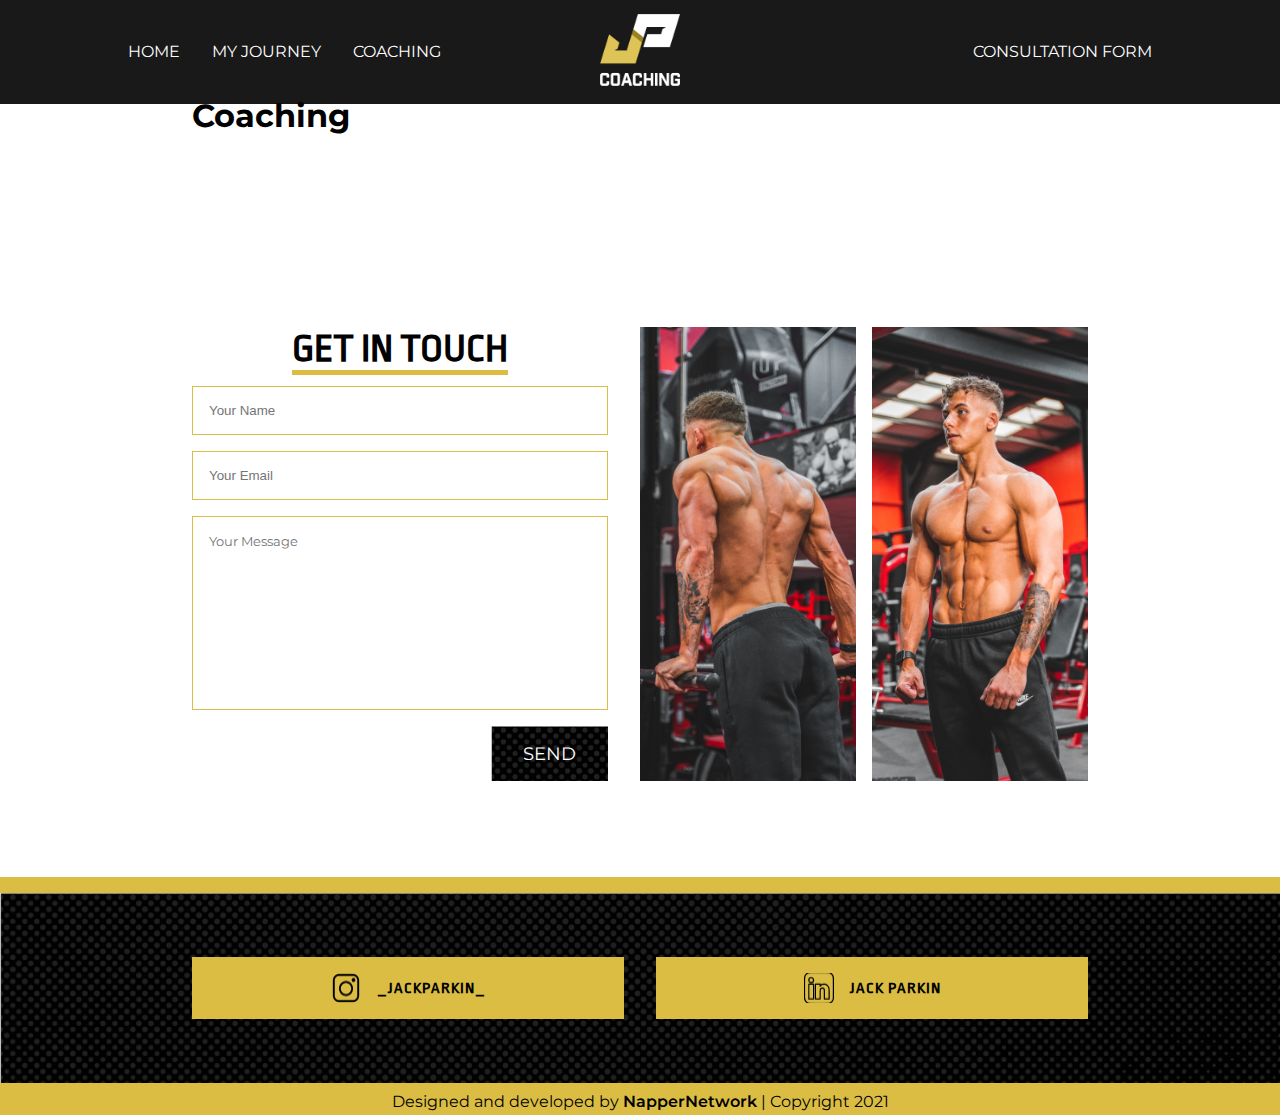
<file: coaching.html>
<!DOCTYPE html>
<html lang="en">
<head>
    <meta charset="UTF-8">
    <meta http-equiv="X-UA-Compatible" content="IE=edge">
    <meta name="viewport" content="width=device-width, initial-scale=1.0">
    <meta name="description" content="Looking for purpose, confidence and a change in lifestyle? Lets talk.">
    <meta name="keywords" content="Coaching, Online Coach, Lifestyle, Health, Fitness">
    <link rel="icon" href="./assets/images/favicon.png" type="image/png" sizes="16x16">
    <title>Jack Parkin | Coaching</title>
    <link rel="preconnect" href="https://fonts.googleapis.com">
    <link rel="preconnect" href="https://fonts.gstatic.com" crossorigin>
    <link href="https://fonts.googleapis.com/css2?family=Montserrat&family=Ropa+Sans&display=swap" rel="stylesheet">
    <link rel="stylesheet" href="./assets/css/style.css">
    <link rel="stylesheet" href="./assets/css/coaching.css">
</head>
<body>
    <!-- Header / Nav -->
    <header>
        <nav>
            <ul class="nav-links">
                <li><a href="/index.html">Home</a></li>
                <li><a href="/my-journey.html">My journey</a></li>
                <li><a href="/coaching.html">Coaching</a></li>
                <li class="mob-only"><a href="#contact">Contact form</a></li>
                <li class="mob-only"><a href="/consultation-form.html">Consultation form</a></li>
            </ul>
            <div class="logo">
                <a href="/index.html"><img src="./assets/images/jp-logo.png" alt="Jack Parkin Coaching"></a>
            </div>
            <ul class="desk-only">
                <li><a href="/consultation-form.html">Consultation form</a></li>
            </ul>
            <div class="burger">
                <div class="top-line"></div>
                <div class="mid-line"></div>
                <div class="btm-line"></div>
            </div>
        </nav>
    </header>

    <!-- Hero -->
    <section class="container">
        <h1>Coaching</h1>
    </section>

    <!-- Contact -->
    <section class="contact flex container">
        <div id="contact" class="left txt-group">
            <h2><span class="underline">Get in touch</span></h2>
            <form class="contact-form">
                <input type="text" placeholder="Your Name">
                <input type="text" placeholder="Your Email">
                <textarea name="" id="" cols="30" rows="10" placeholder="Your Message"></textarea>
                <div class="btn-wrapper">
                    <a href="#" class="btn">Send</a>
                </div>
            </form>
        </div>
        <div class="img-group-wrapper">
            <div class="img-group">
                <img src="./assets/images/jack1.png" alt="">
                <img src="./assets/images/jack2.png" alt="">
            </div>
        </div>
    </section>

    <footer class="container">
        <ul class="flex social-links">
            <li><a href="https://www.instagram.com/_jackparkin_/" target="_blank" rel="noopener noreferrer" class="flex bold"><img src="./assets/images/instagram.png" alt="Instagram">_Jackparkin_</a></li>
            <li><a href="#" class="flex bold"><img src="./assets/images/linkedin.png" alt="Linked-in">Jack Parkin</a></li>
        </ul>
        <picture>
            <source media="(max-width: 1540px)" srcset="./assets/images/jp-footer-2.png" class="footer-img">
            <img src="./assets/images/jp-footer.png" alt="" class="footer-img">
        </picture>
        <p class="copyright">Designed and developed by <a href="https://nappernetwork.com" target="_blank" rel="noopener noreferrer" class="bold">NapperNetwork</a> | Copyright 2021</p>
    </footer>

    <script src="./assets/js/main.js"></script>
</body>
</html>
</file>
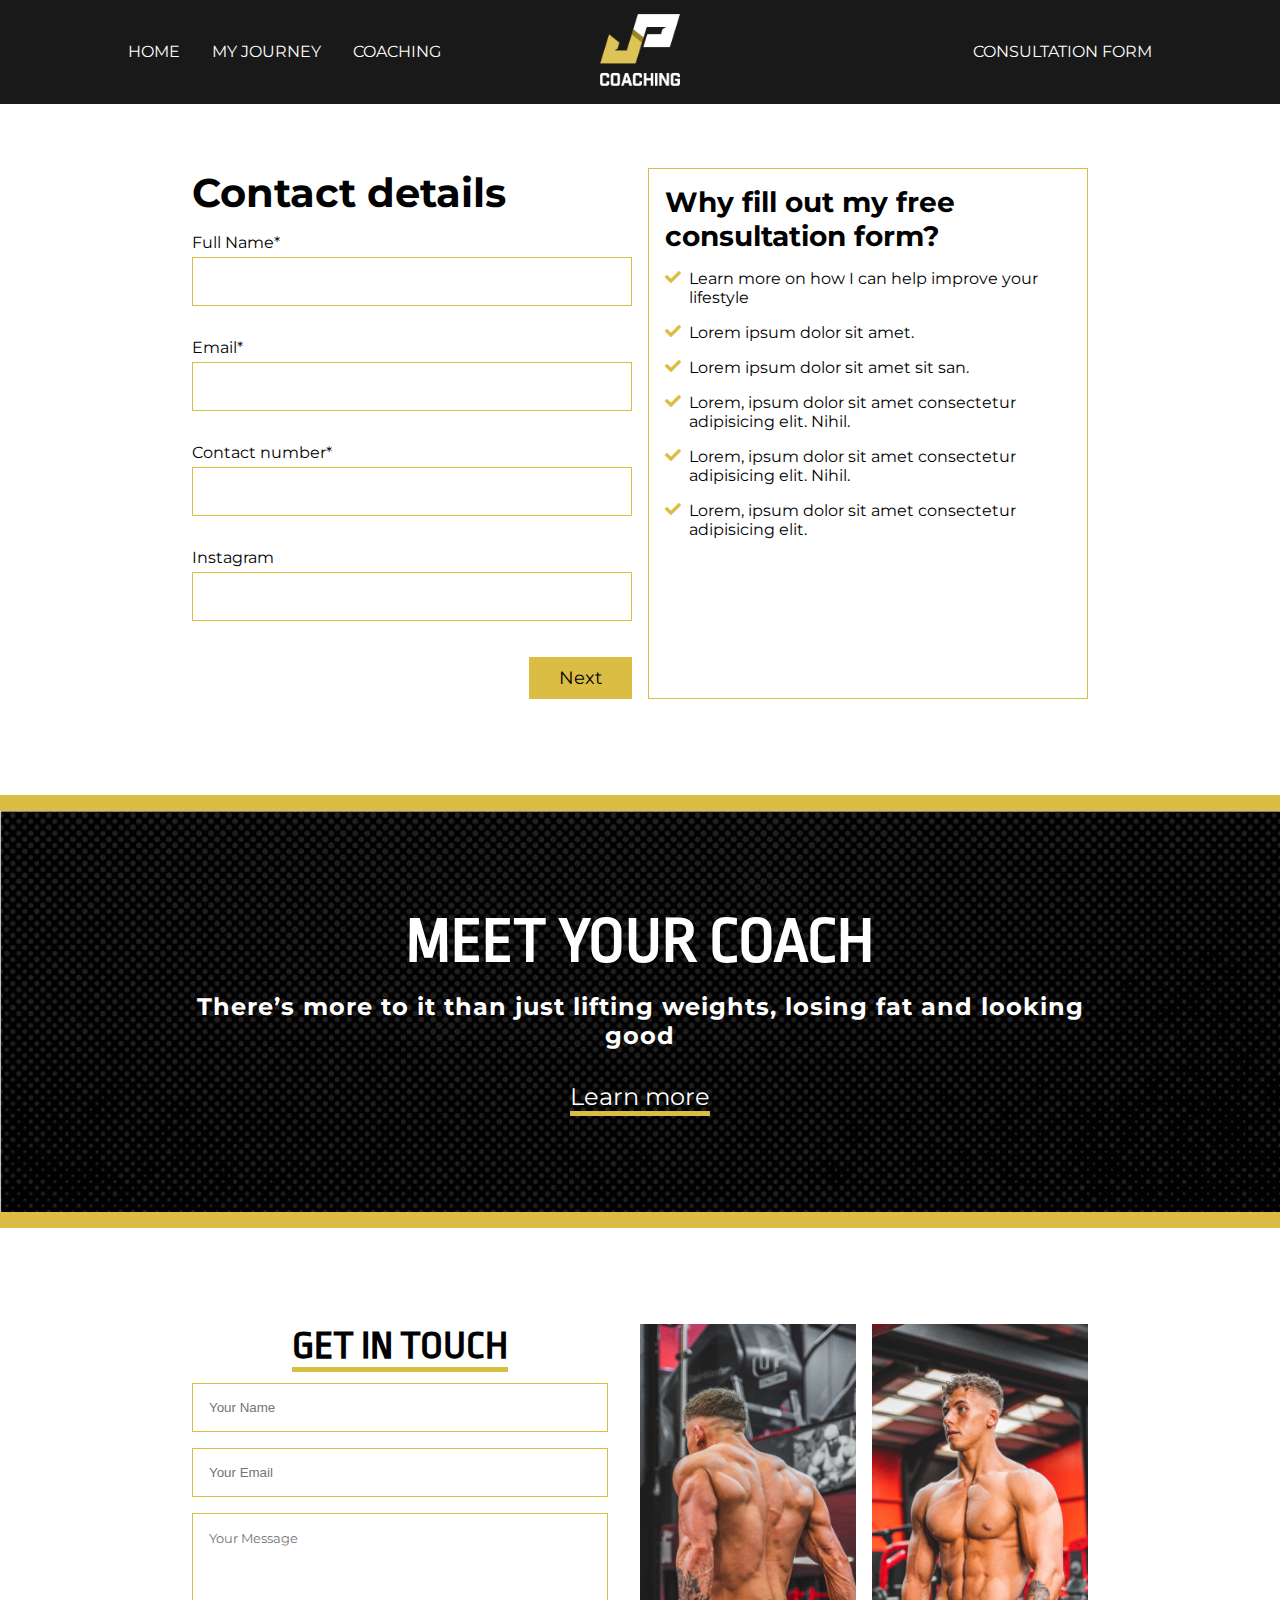
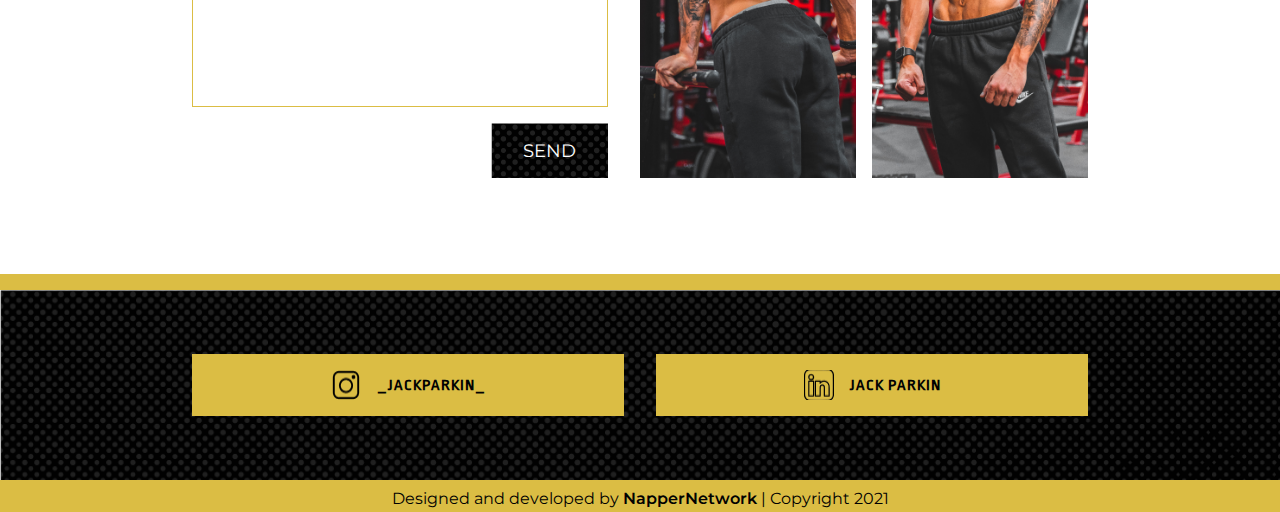
<file: consultation-form.html>
<!DOCTYPE html>
<html lang="en">
<head>
    <meta charset="UTF-8">
    <meta http-equiv="X-UA-Compatible" content="IE=edge">
    <meta name="viewport" content="width=device-width, initial-scale=1.0">
    <meta name="description" content="Looking for purpose, confidence and a change in lifestyle? Lets talk.">
    <meta name="keywords" content="Coaching, Online Coach, Lifestyle, Health, Fitness">
    <link rel="icon" href="./assets/images/favicon.png" type="image/png" sizes="16x16">
    <title>Jack Parkin | Consultation Form</title>
    <link rel="preconnect" href="https://fonts.googleapis.com">
    <link rel="preconnect" href="https://fonts.gstatic.com" crossorigin>
    <link href="https://fonts.googleapis.com/css2?family=Montserrat&family=Ropa+Sans&display=swap" rel="stylesheet">
    <link rel="stylesheet" href="https://use.fontawesome.com/releases/v5.6.3/css/all.css">
    <link rel="stylesheet" href="./assets/css/style.css">
    <link rel="stylesheet" href="./assets/css/form.css">
</head>
<body>
    <!-- Header / Nav -->
    <header>
        <nav>
            <ul class="nav-links">
                <li><a href="/index.html">Home</a></li>
                <li><a href="/my-journey.html">My journey</a></li>
                <li><a href="/coaching.html">Coaching</a></li>
                <li class="mob-only"><a href="#contact">Contact form</a></li>
                <li class="mob-only"><a href="/consultation-form.html">Consultation form</a></li>
            </ul>
            <div class="logo">
                <a href="/index.html"><img src="./assets/images/jp-logo.png" alt="Jack Parkin Coaching"></a>
            </div>
            <ul class="desk-only">
                <li><a href="/consultation-form.html">Consultation form</a></li>
            </ul>
            <div class="burger">
                <div class="top-line"></div>
                <div class="mid-line"></div>
                <div class="btm-line"></div>
            </div>
        </nav>
    </header>

    <!-- Consultation -->
    <section class="consultation-form-wrapper container flex">
        <form class="consultation-form">
            <!-- <img src="./assets/images/jp-footer-2.png" alt=""> -->
            <div class="step step-1 active">
                <h2>Contact details</h2>
                <div class="form-group">
                  <label for="fullName">Full Name*</label>
                  <input type="text" id="fullName" name="full-name">
                </div>
                <div class="form-group">
                  <label for="email">Email*</label>
                  <input type="text" id="email" name="email">
                </div>
                <div class="form-group">
                  <label for="contactNumber">Contact number*</label>
                  <input type="text" id="contactNumber" name="contact-number">
                </div>
                <div class="form-group">
                    <label for="instagram">Instagram</label>
                    <input type="text" id="instagram" name="instagram">
                  </div>
                <button type="button" class="next-btn">Next</button>
              </div>
        
              <div class="step step-2">
                <h2>Current health</h2>
                <div class="form-group">
                  <label for="age">Age</label>
                  <input type="text" id="age" name="age">
                </div>
                <div class="form-group">
                  <label for="height">Height</label>
                  <input type="number" id="height" name="height">
                </div>
                <div class="form-group">
                  <label for="currentWeight">Current Weight</label>
                  <input type="number" id="currentWeight" name="current-weight">
                </div>
                <button type="button" class="previous-btn">Prev</button>
                <button type="button" class="next-btn">Next</button>
              </div>
        
              <div class="step step-3">
                <h2>Food</h2>
                <div class="form-group">
                  <label for="likedFoods">What foods do you like?</label>
                  <input type="text" id="likedFoods" name="liked-foods">
                </div>
                <div class="form-group">
                  <label for="dislikedFoods">What foods do you dislike?</label>
                  <input type="text" id="dislikedFoods" name="disliked-foods">
                </div>
                <div class="form-group">
                  <label for="foodAllergies">Do you have any food allergies?</label>
                  <input type="text" id="foodAllergies" name="food-allergies">
                </div>
                <button type="button" class="previous-btn">Prev</button>
                <button type="submit" class="btn submit-btn">Submit</button>
              </div>
        </form>

        <aside class="why">
            <h2>Why fill out my free consultation form?</h2>
            <ul>
                <li class="flex"><i class="fas fa-check"></i><p>Learn more on how I can help improve your lifestyle</p></li>
                <li class="flex"><i class="fas fa-check"></i><p>Lorem ipsum dolor sit amet.</p></li>
                <li class="flex"><i class="fas fa-check"></i><p>Lorem ipsum dolor sit amet sit san.</p></li>
                <li class="flex"><i class="fas fa-check"></i><p>Lorem, ipsum dolor sit amet consectetur adipisicing elit. Nihil.</p></li>
                <li class="flex"><i class="fas fa-check"></i><p>Lorem, ipsum dolor sit amet consectetur adipisicing elit. Nihil.</p></li>
                <li class="flex"><i class="fas fa-check"></i><p>Lorem, ipsum dolor sit amet consectetur adipisicing elit.</p></li>
            </ul>
        </aside>
    </section>

    <!-- Call To Action -->
    <section class="cta container">
        <h2>Meet your coach</h2>
        <h3>There’s more to it than just lifting weights, losing fat and looking good</h3>
        <a href="/my-journey.html" class="underline">Learn more</a>
    </section>

    <!-- Contact -->
    <section class="contact flex container">
        <div id="contact" class="left txt-group">
            <h2><span class="underline">Get in touch</span></h2>
            <form class="contact-form">
                <input type="text" placeholder="Your Name">
                <input type="text" placeholder="Your Email">
                <textarea name="" id="" cols="30" rows="10" placeholder="Your Message"></textarea>
                <div class="btn-wrapper">
                    <a href="#" class="btn">Send</a>
                </div>
            </form>
        </div>
        <div class="img-group-wrapper">
            <div class="img-group">
                <img src="./assets/images/jack1.png" alt="">
                <img src="./assets/images/jack2.png" alt="">
            </div>
        </div>
    </section>

    <footer class="container">
        <ul class="flex social-links">
            <li><a href="https://www.instagram.com/_jackparkin_/" target="_blank" rel="noopener noreferrer" class="flex bold"><img src="./assets/images/instagram.png" alt="Instagram">_Jackparkin_</a></li>
            <li><a href="#" class="flex bold"><img src="./assets/images/linkedin.png" alt="Linked-in">Jack Parkin</a></li>
        </ul>
        <picture>
            <source media="(max-width: 1540px)" srcset="./assets/images/jp-footer-2.png" class="footer-img">
            <img src="./assets/images/jp-footer.png" alt="" class="footer-img">
        </picture>
        <p class="copyright">Designed and developed by <a href="https://nappernetwork.com" target="_blank" rel="noopener noreferrer" class="bold">NapperNetwork</a> | Copyright 2021</p>
    </footer>

    <script src="./assets/js/main.js"></script>
    <script src="./assets/js/form.js"></script>
</body>
</html>
</file>
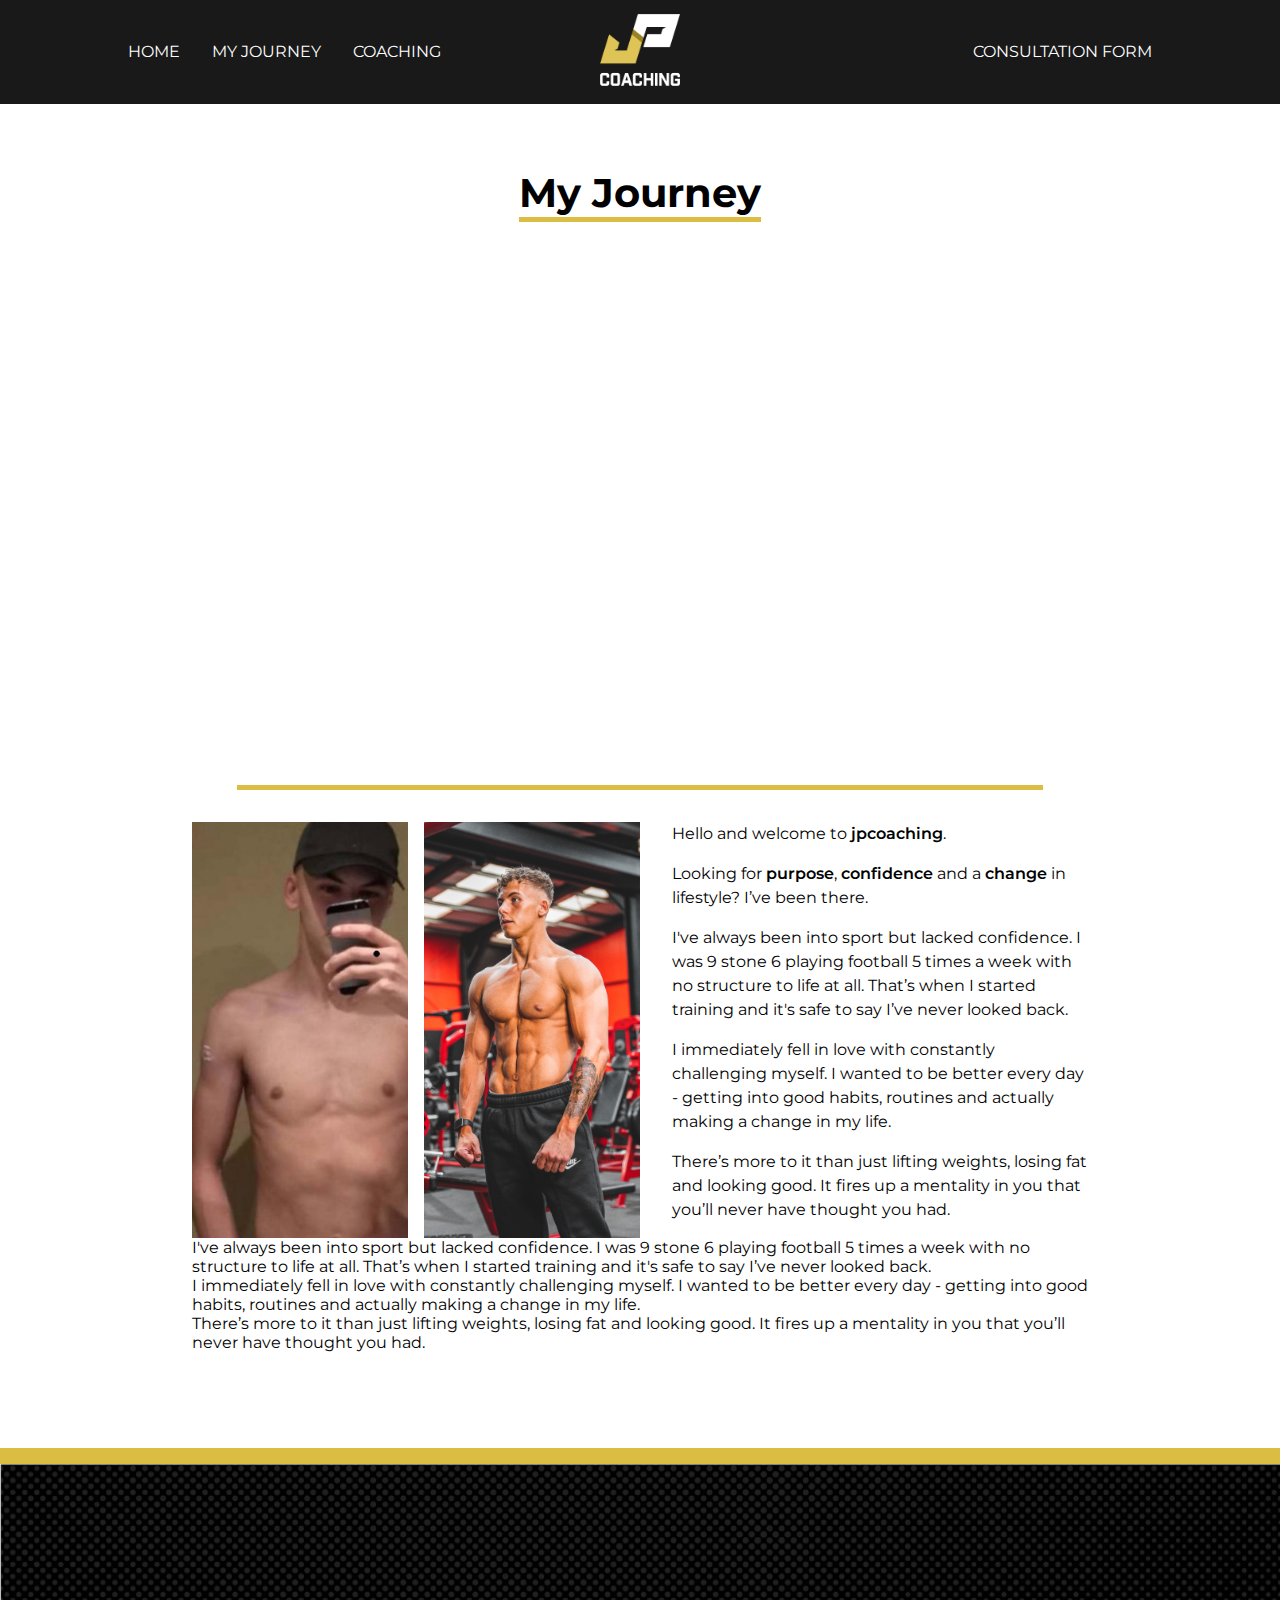
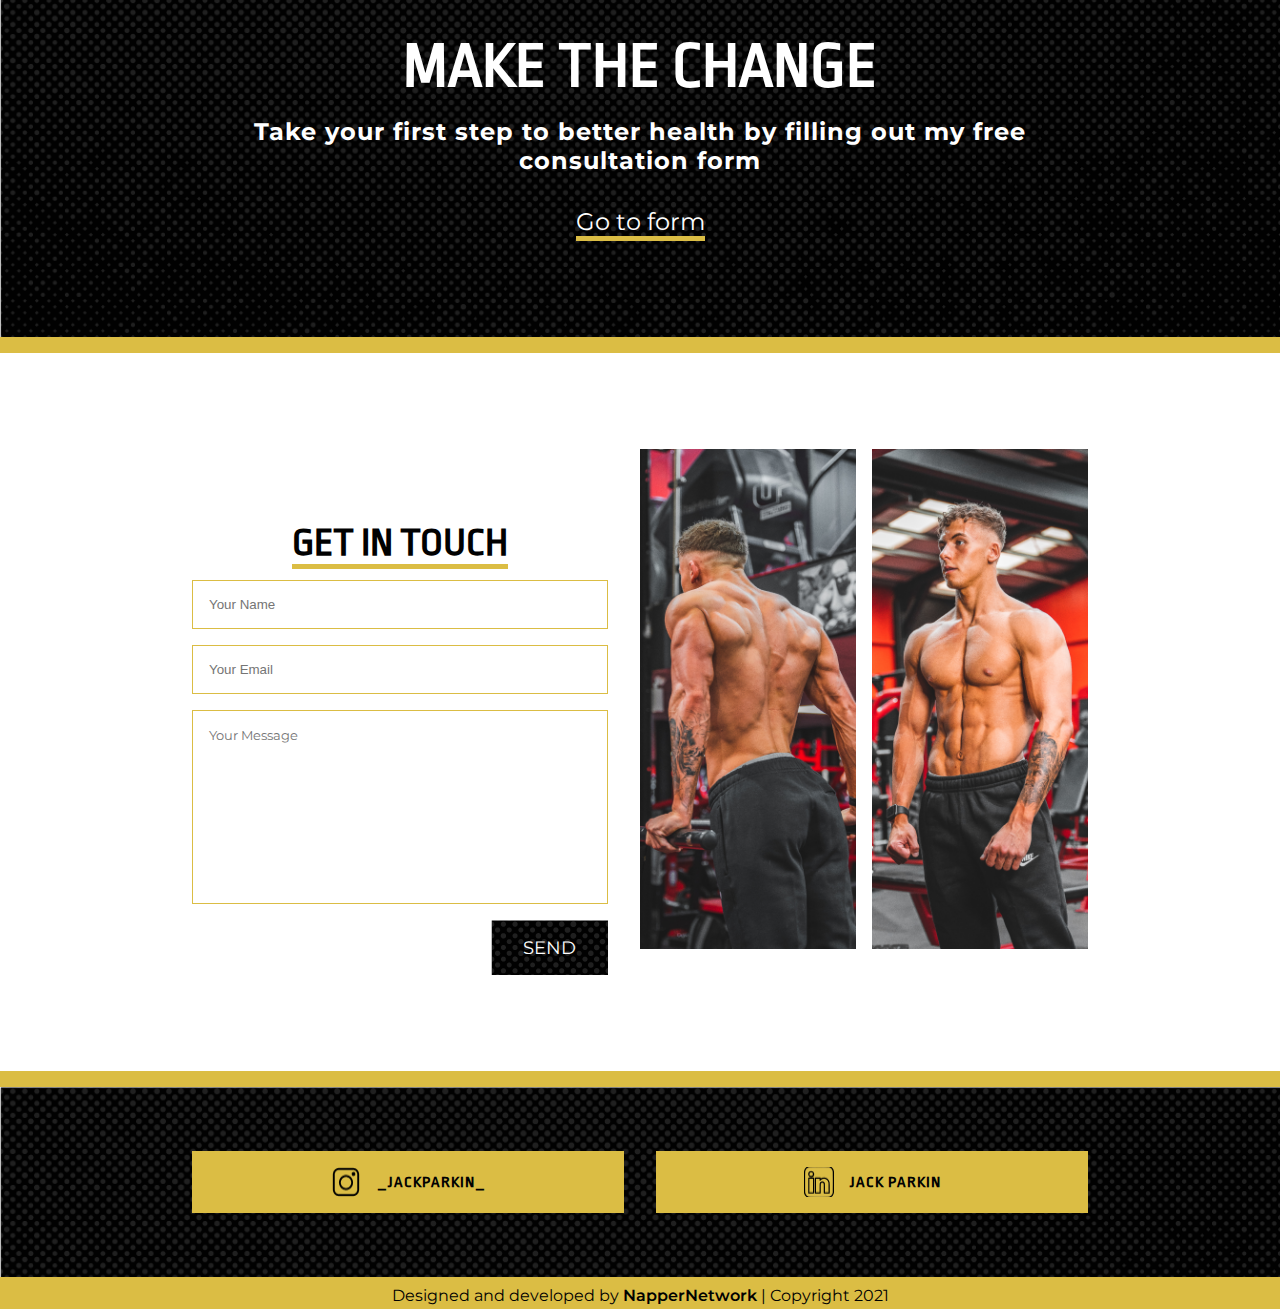
<file: my-journey.html>
<!DOCTYPE html>
<html lang="en">
<head>
    <meta charset="UTF-8">
    <meta http-equiv="X-UA-Compatible" content="IE=edge">
    <meta name="viewport" content="width=device-width, initial-scale=1.0">
    <meta name="description" content="Looking for purpose, confidence and a change in lifestyle? Lets talk.">
    <meta name="keywords" content="Coaching, Online Coach, Lifestyle, Health, Fitness">
    <link rel="icon" href="./assets/images/favicon.png" type="image/png" sizes="16x16">
    <title>Jack Parkin | My Journey</title>
    <link rel="preconnect" href="https://fonts.googleapis.com">
    <link rel="preconnect" href="https://fonts.gstatic.com" crossorigin>
    <link href="https://fonts.googleapis.com/css2?family=Montserrat&family=Ropa+Sans&display=swap" rel="stylesheet">
    <link rel="stylesheet" href="./assets/css/style.css">
    <link rel="stylesheet" href="./assets/css/journey.css">
</head>
<body>
    <!-- Header / Nav -->
    <header>
        <nav>
            <ul class="nav-links">
                <li><a href="/index.html">Home</a></li>
                <li><a href="/my-journey.html">My journey</a></li>
                <li><a href="/coaching.html">Coaching</a></li>
                <li class="mob-only"><a href="#contact">Contact form</a></li>
                <li class="mob-only"><a href="/consultation-form.html">Consultation form</a></li>
            </ul>
            <div class="logo">
                <a href="/index.html"><img src="./assets/images/jp-logo.png" alt="Jack Parkin Coaching"></a>
            </div>
            <ul class="desk-only">
                <li><a href="/consultation-form.html">Consultation form</a></li>
            </ul>
            <div class="burger">
                <div class="top-line"></div>
                <div class="mid-line"></div>
                <div class="btm-line"></div>
            </div>
        </nav>
    </header>

    <!-- Hero -->
    <section class="journey container">
        <h2><span class="underline">My Journey</span></h2>
        <div class="iframe-container">
            <iframe width="560" height="315" src="https://www.youtube.com/embed/JE86Dn-BkPM" title="YouTube video player" frameborder="0" allow="accelerometer; autoplay; clipboard-write; encrypted-media; gyroscope; picture-in-picture" allowfullscreen></iframe>
        </div>

        <div class="hr"></div>
        <div class="flex journey-content">
            <div class="img-group-wrapper">
                <div class="img-group">
                    <img src="./assets/images/jp-test.png" alt="">
                    <img src="./assets/images/jack2.png" alt="">
                </div>
            </div>
            <div class="right txt-group">
                <div class="txt-content">
                    <p>Hello and welcome to <span class="bold">jpcoaching</span>.</p>
                    <p>Looking for <span class="bold">purpose</span>, <span class="bold">confidence</span> and a <span class="bold">change</span> in lifestyle? I’ve been there.</p>
                    <p>I've always been into sport but lacked confidence. I was 9 stone 6 playing football 5 times a week with no structure to life at all. That’s when I started training and it's safe to say I’ve never looked back.</p>
                    <p>I immediately fell in love with constantly challenging myself. I wanted to be better every day - getting into good habits, routines and actually making a change in my life.</p>
                    <p>There’s more to it than just lifting weights, losing fat and looking good. It fires up a mentality in you that you’ll never have thought you had.</p>
                </div>
            </div>
        </div>
        <p>I've always been into sport but lacked confidence. I was 9 stone 6 playing football 5 times a week with no structure to life at all. That’s when I started training and it's safe to say I’ve never looked back.</p>
        <p>I immediately fell in love with constantly challenging myself. I wanted to be better every day - getting into good habits, routines and actually making a change in my life.</p>
        <p>There’s more to it than just lifting weights, losing fat and looking good. It fires up a mentality in you that you’ll never have thought you had.</p>
            
    </section>

    <!-- Call To Action -->
    <section class="cta container">
        <h2>Make the change</h2>
        <h3>Take your first step to better health by filling out my free consultation form</h3>
        <a href="/consultation-form.html" class="underline">Go to form</a>
    </section>

    <!-- Contact -->
    <section class="contact flex container">
        <div id="contact" class="left txt-group">
            <h2><span class="underline">Get in touch</span></h2>
            <form class="contact-form">
                <input type="text" placeholder="Your Name">
                <input type="text" placeholder="Your Email">
                <textarea name="" id="" cols="30" rows="10" placeholder="Your Message"></textarea>
                <div class="btn-wrapper">
                    <a href="#" class="btn">Send</a>
                </div>
            </form>
        </div>
        <div class="img-group-wrapper">
            <div class="img-group">
                <img src="./assets/images/jack1.png" alt="">
                <img src="./assets/images/jack2.png" alt="">
            </div>
        </div>
    </section>

    <footer class="container">
        <ul class="flex social-links">
            <li><a href="https://www.instagram.com/_jackparkin_/" target="_blank" rel="noopener noreferrer" class="flex bold"><img src="./assets/images/instagram.png" alt="Instagram">_Jackparkin_</a></li>
            <li><a href="#" class="flex bold"><img src="./assets/images/linkedin.png" alt="Linked-in">Jack Parkin</a></li>
        </ul>
        <picture>
            <source media="(max-width: 1540px)" srcset="./assets/images/jp-footer-2.png" class="footer-img">
            <img src="./assets/images/jp-footer.png" alt="" class="footer-img">
        </picture>
        <p class="copyright">Designed and developed by <a href="https://nappernetwork.com" target="_blank" rel="noopener noreferrer" class="bold">NapperNetwork</a> | Copyright 2021</p>
    </footer>

    <script src="./assets/js/main.js"></script>
</body>
</html>
</file>
<file: assets/css/style.css>
/* General CSS ---------------------------------- */
* {
  margin: 0;
  padding: 0;
  box-sizing: border-box;
}

html {
  scroll-behavior: smooth;
}

body {
  overflow-x: hidden;
  color: #010101;
  font-family: "Montserrat", sans-serif;
}

ul {
  list-style: none;
}

a {
  text-decoration: none;
  color: inherit;
  font-size: 1rem;
}

h2 {
  font-size: 2.5rem;
}

p {
  font-size: 1rem;
}

.flex {
  display: flex;
}

.container {
  width: 100%;
  padding: 6rem 15%;
}

.mob-only {
  display: none;
}

.btn-wrapper {
  display: flex;
  justify-content: flex-end;
}

.btn {
  background: url(../images/jp-background.png);
  padding: 1rem 2rem;
  color: #fff;
  text-transform: uppercase;
  font-size: 1.15rem;
  transition: 0.2s ease-in-out;
}

.btn:hover {
  box-shadow: 0 0 5px 3px #dbbd44;
}

.img-group-wrapper {
  display: block;
  width: 60%;
}

.img-group {
  height: 100%;
  display: flex;
  justify-content: space-between;
}

.img-group img {
  width: calc(50% - 0.5rem);
  object-fit: cover;
  max-height: 525px;
}

.txt-group {
  width: 40%;
  display: flex;
  flex-direction: column;
  justify-content: space-between;
  text-align: center;
}

.txt-group h2 {
  font-family: "Ropa Sans", sans-serif;
  text-transform: uppercase;
  margin-bottom: 1rem;
}

.txt-group p {
  text-align: left;
  margin-bottom: 1rem;
  line-height: 1.5;
}

.underline {
  border-bottom: 5px solid #dbbd44;
}

.bold {
  font-weight: 600;
}

/* Header ---------------------------------- */
header {
  width: 100%;
  padding: 1rem 10%;
  position: fixed;
  z-index: 2;
}

nav {
  display: flex;
  justify-content: space-between;
  align-items: center;
  height: 8vh;
  text-transform: uppercase;
  color: #fff;
  position: relative;
}

.logo {
  position: absolute;
  left: 50%;
  transform: translateX(-50%);
}

.logo a::after {
  display: none;
}

.logo img {
  width: 80px;
  height: 80px;
  object-fit: contain;
}

.nav-links {
  display: flex;
  justify-content: space-around;
}

.nav-links li {
  padding-right: 2em;
}

.burger {
  display: none;
}

.burger div {
  width: 25px;
  height: 3px;
  background-color: #fff;
  margin: 5px;
  border-radius: 4px;
  transition: all 0.75s ease;
}

nav a::after {
  content: "";
  display: block;
  width: 0;
  height: 2px;
  background-color: #dbbd44;
  transition: width 0.4s;
}

nav a:hover::after {
  width: 100%;
  transition: 0.4s;
}

.scrolled {
  background-color: #010101;
  opacity: 0.9;
  color: #fff;
  transition: 0.5s ease;
}

.burger-toggle .top-line {
  transform: rotate(-45deg) translate(-5px, 6px);
}

.burger-toggle .mid-line {
  opacity: 0;
}

.burger-toggle .btm-line {
  transform: rotate(45deg) translate(-5px, -6px);
}

@keyframes navLinkFade {
  from {
    opacity: 0;
    transform: translateX(50px);
  }
  to {
    opacity: 1;
    transform: translateX(0px);
  }
}

/* Intro ---------------------------------- */
.right.txt-group {
  padding-left: 2rem;
}

/* Call To Action ---------------------------------- */
.cta {
  background: url(../images/jp-background.png);
  background-size: cover;
  color: #fff;
  border-top: 1rem solid #dbbd44;
  border-bottom: 1rem solid #dbbd44;
  display: flex;
  flex-direction: column;
  justify-content: center;
  align-items: center;
  text-align: center;
}

.cta h2 {
  font-size: 4rem;
  font-family: "Ropa Sans", sans-serif;
  text-transform: uppercase;
  margin-bottom: 1rem;
}

.cta h3 {
  font-size: 1.5rem;
  margin-bottom: 2rem;
  letter-spacing: 1px;
}

.cta a {
  font-size: 1.5rem;
  transition: 0.2s ease-in-out;
}

.cta a:hover {
  letter-spacing: 3px;
}

/* Contact ---------------------------------- */
.left.txt-group {
  padding-right: 2rem;
}

.contact-form {
  display: flex;
  flex-direction: column;
}

.contact-form input,
.contact-form textarea {
  margin-bottom: 1rem;
  border: 1px solid #dbbd44;
  padding: 1rem;
}

.contact-form textarea {
  font-family: "Montserrat", sans-serif;
  resize: none;
}

.contact .img-group img {
  max-height: 500px;
}

/* Footer ---------------------------------- */
footer {
  background: url(../images/jp-background.png);
  background-size: cover;
  border-top: 1rem solid #dbbd44;
  border-bottom: 2rem solid #dbbd44;
  position: relative;
}

footer.container {
  padding: 4rem 15%;
}

footer .social-links {
  justify-content: space-between;
}

footer .social-links li {
  width: calc(50% - 1rem);
}

footer .social-links a {
  background-color: #dbbd44;
  align-items: center;
  padding: 1rem 3rem;
  justify-content: center;
  font-family: "Ropa Sans", sans-serif;
  letter-spacing: 1px;
  text-transform: uppercase;
  transition: 0.2s ease-in-out;
}

footer .social-links a:hover {
  box-shadow: 0 0 5px 3px #010101;
  letter-spacing: 3px;
}

footer .social-links img {
  height: 30px;
  width: 30px;
  margin-right: 1rem;
}

footer .footer-img {
  position: absolute;
  bottom: -2rem;
  right: 0;
  filter: drop-shadow(2px 4px 8px #010101);
  pointer-events: none;
}

footer .copyright {
  position: absolute;
  left: 50%;
  bottom: -1.75rem;
  transform: translateX(-50%);
  width: 100%;
  text-align: center;
}

@media (max-width: 1440px) {
  .img-group-wrapper,
  .txt-group {
    width: 50%;
  }
}

@media (max-width: 1340px) {
  .img-group img {
    max-height: 600px;
  }

  footer .footer-img {
    display: none;
  }
}

@media (max-width: 1008px) {
  .contact {
    flex-direction: column;
  }

  .right.txt-group,
  .left.txt-group {
    padding: 0;
  }

  .left.txt-group {
    order: 1;
  }

  .img-group-wrapper,
  .txt-group {
    width: 100%;
  }

  .txt-group h2 {
    margin-top: 2rem;
  }
}

/*Navbar Hamburger Menu*/
@media (max-width: 768px) {
  .mob-only {
    display: block;
  }

  .desk-only {
    display: none;
  }

  nav {
    position: static;
  }

  .logo {
    position: relative;
    z-index: 0;
  }

  .burger {
    display: block;
    cursor: pointer;
    z-index: 1;
  }

  .nav-links {
    position: absolute;
    padding: 14vh 0 16vh 0;
    top: 0;
    right: 0;
    height: 100vh;
    background-color: #010101;
    width: 90%;
    display: flex;
    flex-direction: column;
    align-items: center;
    transform: translateX(100%);
    transition: transform 0.35s ease-in;
    overflow-x: hidden;
    z-index: 1;
  }

  .nav-links::before {
    position: absolute;
    content: "";
    top: 0;
    left: 0;
    width: 0.5rem;
    height: 100%;
    background-color: #dbbd44;
  }

  .nav-links li {
    padding: 0;
    opacity: 0;
  }

  nav a::after {
    display: none;
  }

  .nav-active {
    transform: translateX(0);
  }

  .cta h2 {
    font-size: 3.25rem;
  }

  .cta h3 {
    font-size: 1.25rem;
  }

  .cta a {
    font-size: 1.5rem;
  }
}

@media (max-width: 540px) {
  .container {
    padding: 4rem 10%;
  }

  footer {
    border-bottom: 4rem solid #dbbd44;
  }

  footer.container {
    padding: 2.5rem 10%;
  }

  footer .social-links li {
    width: calc(50% - 0.5rem);
  }

  footer .social-links a {
    padding: 0.5rem;
    letter-spacing: 0px;
  }

  footer .social-links img {
    height: 20px;
    width: 20px;
    margin-right: 0.5rem;
  }

  footer .copyright {
    bottom: -2.75rem;
  }
}

@media (max-width: 375px) {
  h2 {
    font-size: 2.25rem;
  }

  .cta h2 {
    font-size: 3rem;
  }

  .cta h3 {
    font-size: 1.25rem;
  }

  .cta a {
    font-size: 1.25rem;
  }
}
</file>
<file: assets/css/coaching.css>
/* Header */
header {
  background-color: #010101;
  opacity: 0.9;
}

/* Hero */
</file>
<file: assets/css/form.css>
/* Header */
header {
  background-color: #010101;
  opacity: 0.9;
}

/* Consultation Form */
.consultation-form-wrapper {
  justify-content: space-between;
}

.consultation-form-wrapper form,
.consultation-form-wrapper aside {
  margin-top: 8vh;
  width: calc(50% - 0.5rem);
}

.consultation-form img {
  height: 200px;
  width: 200px;
  border-radius: 50%;
  border: 3px solid #dbbd44;
  -webkit-transform: scaleX(-1);
  transform: scaleX(-1);
}

.consultation-form input,
.consultation-form textarea {
  margin-bottom: 1rem;
  border: 1px solid #dbbd44;
  padding: 1rem;
}

.consultation-form textarea {
  font-family: "Montserrat", sans-serif;
  resize: none;
}

.step {
  display: none;
}

.step.active {
  display: block;
}

.form-group {
  width: 100%;
  margin-top: 1rem;
}

.form-group input {
  width: 100%;
  border: 1px solid #dbbd44;
  padding: 1rem;
  margin-top: 5px;
}

button.next-btn,
button.previous-btn,
button.submit-btn {
  float: right;
  margin-top: 20px;
  padding: 10px 30px;
  border: none;
  outline: none;
  background-color: #dbbd44;
  font-family: "Montserrat";
  font-size: 18px;
  cursor: pointer;
}

button.previous-btn {
  float: left;
}

button.submit-btn {
  background-color: aquamarine;
}

.why {
  border: 1px solid #dbbd44;
  padding: 1rem 0rem 1rem 1rem;
}

.why h2 {
  font-size: 1.75rem;
  margin-bottom: 1rem;
}

.why li {
  margin-bottom: 1rem;
}

.why li i {
  color: #dbbd44;
  margin-right: 0.5rem;
}

@media (max-width: 1008px) {
  .consultation-form-wrapper {
    flex-direction: column;
  }

  .consultation-form-wrapper form,
  .consultation-form-wrapper aside {
    width: 100%;
  }
}
</file>
<file: assets/css/journey.css>
/* Header */
header {
  background-color: #010101;
  opacity: 0.9;
}

/* Consultation Form */
h2 {
  margin-top: 8vh;
  text-align: center;
  margin-bottom: 2rem;
}

.iframe-container {
  position: relative;
  width: 100%;
  padding-bottom: 56.25%;
  height: 0;
}

iframe {
  position: absolute;
  top: 0;
  left: 0;
  width: 100%;
  height: 100%;
}

.hr {
  height: 5px;
  width: 90%;
  margin: 2rem auto;
  background-color: #dbbd44;
}

@media (max-width: 1008px) {
  .journey-content {
    flex-direction: column;
  }
}
</file>
